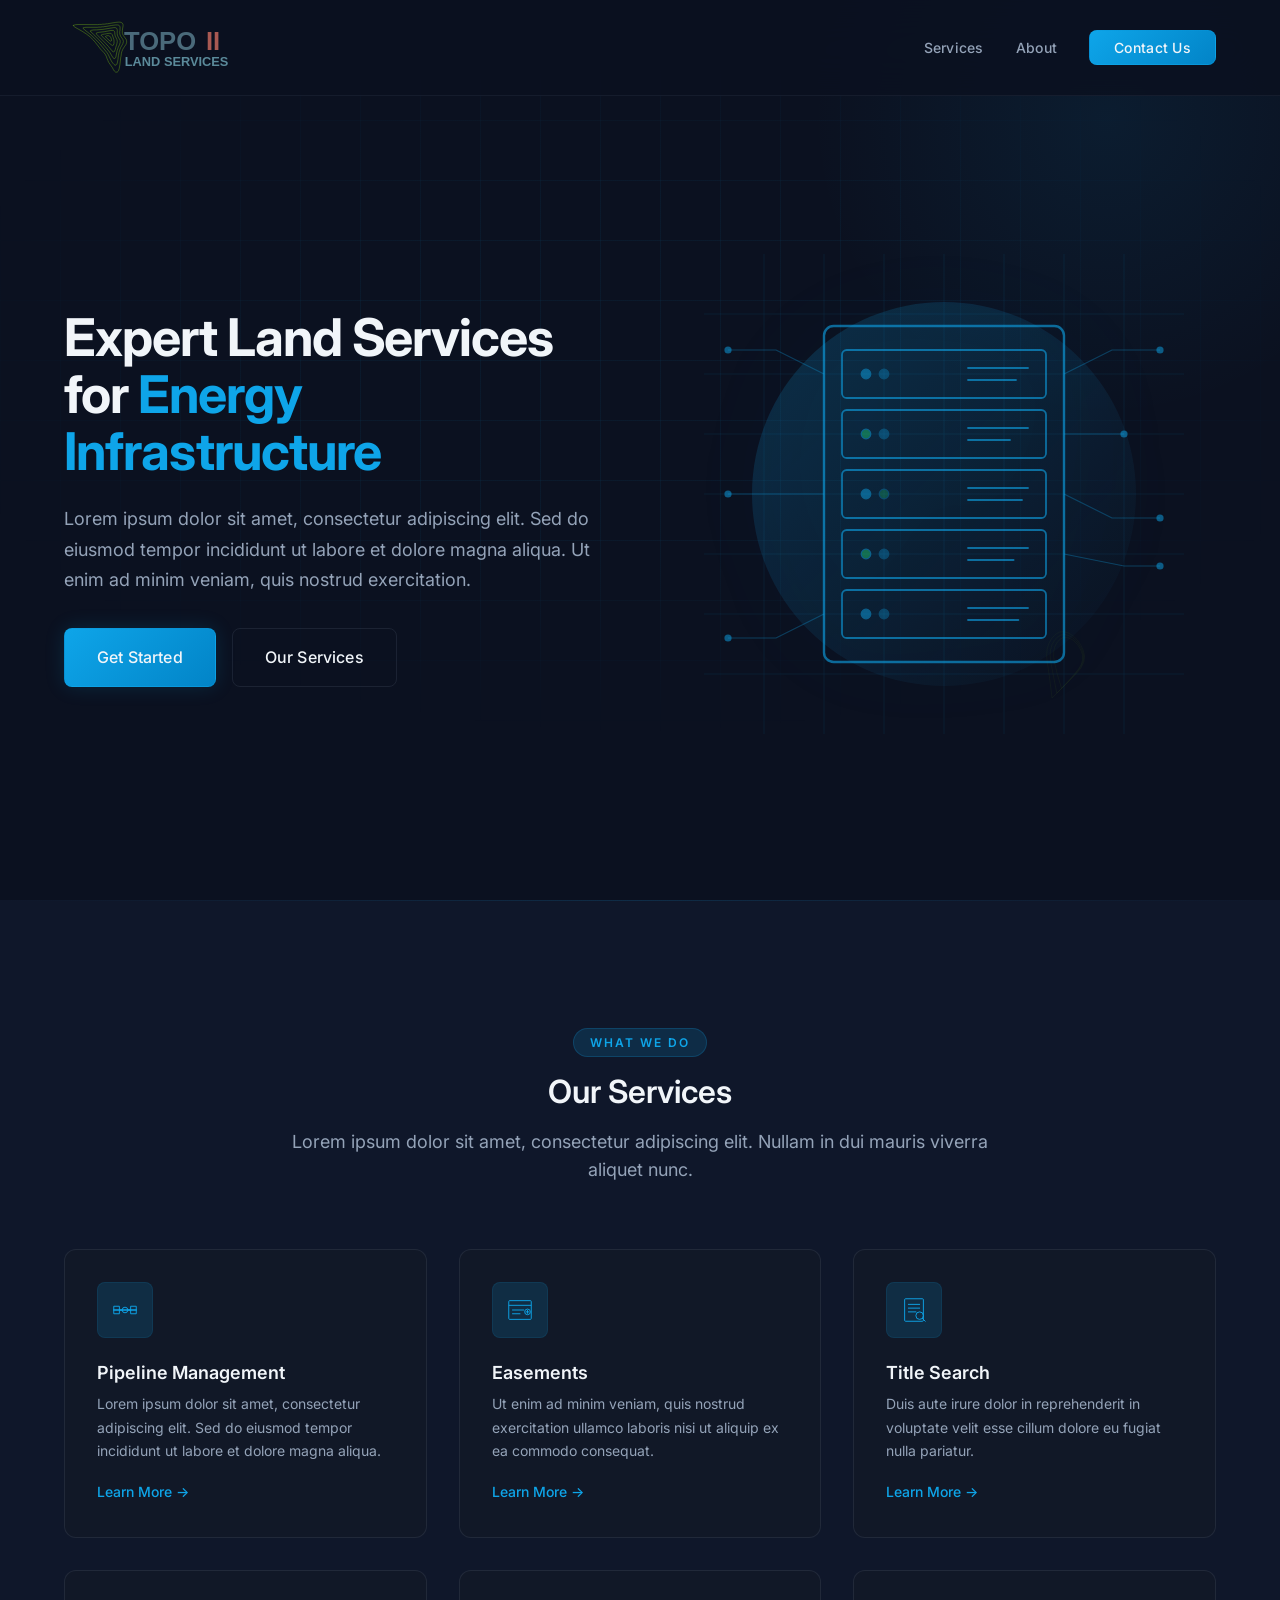
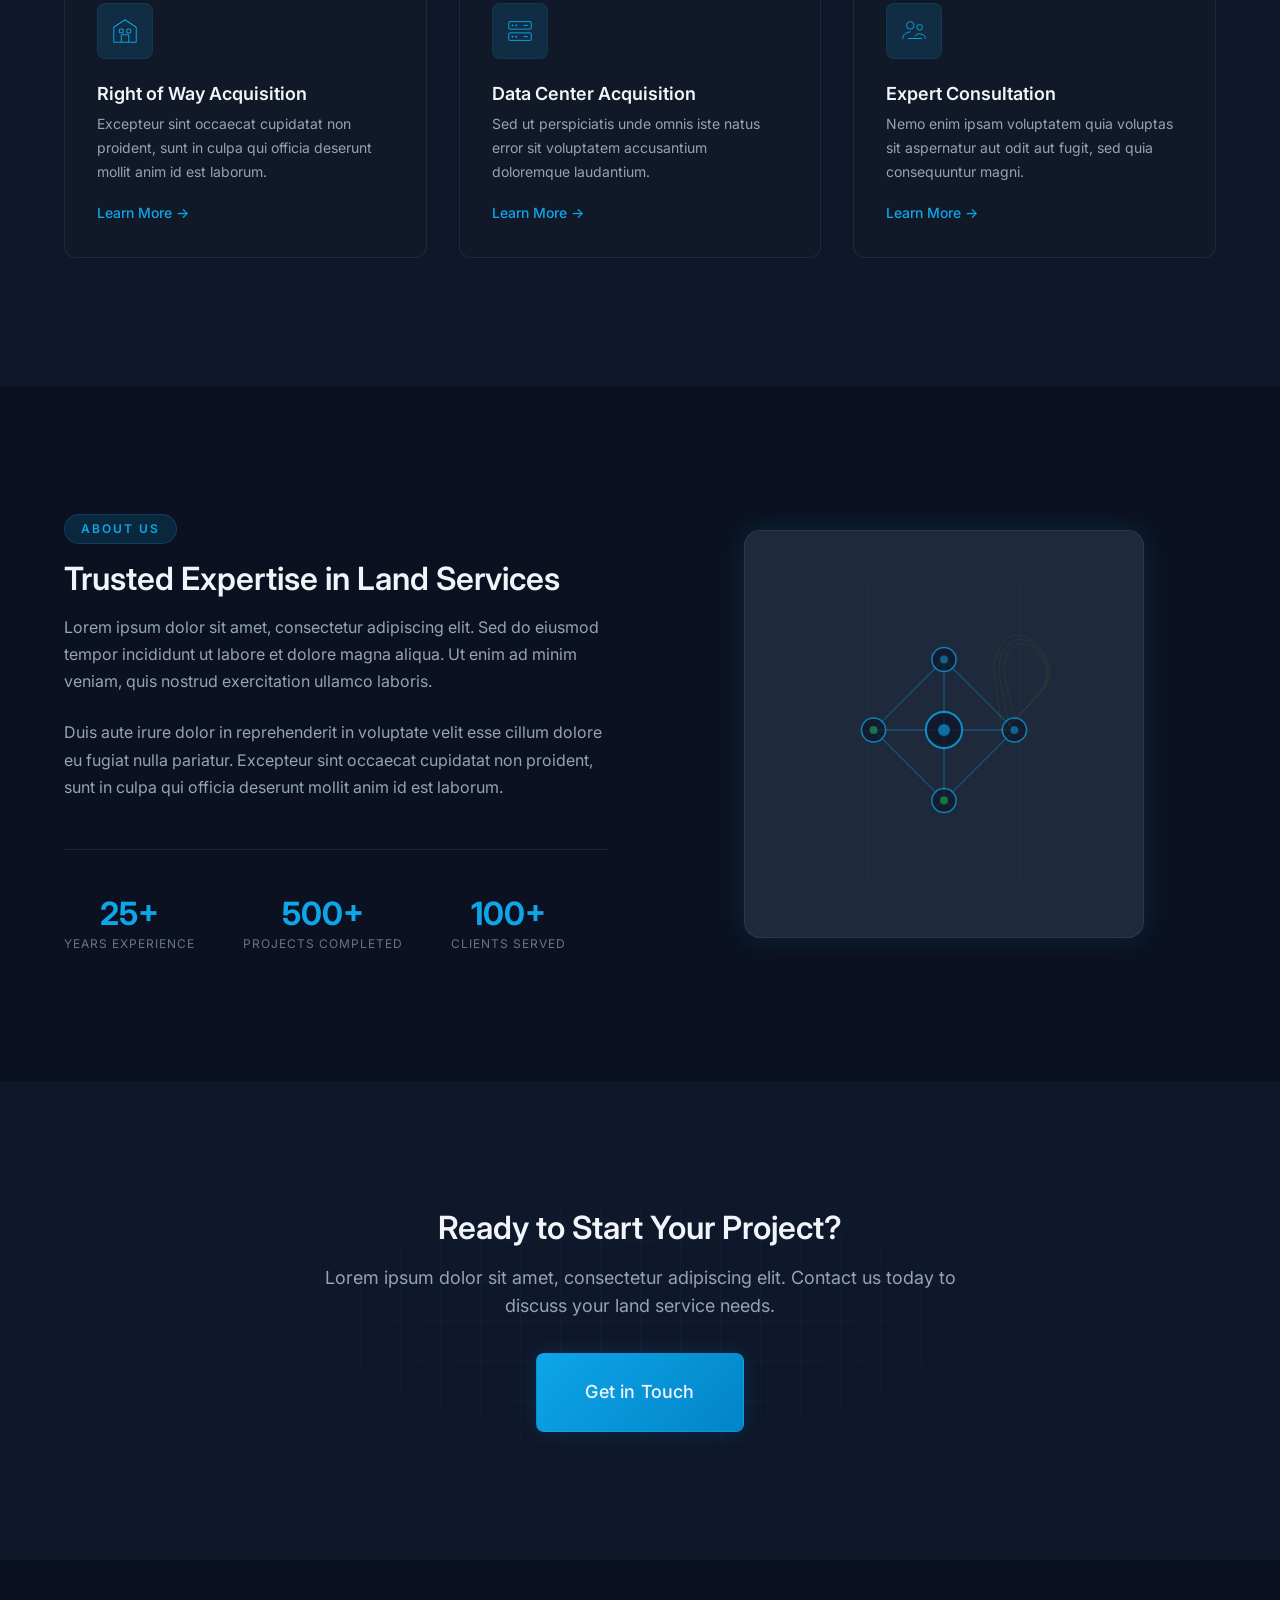
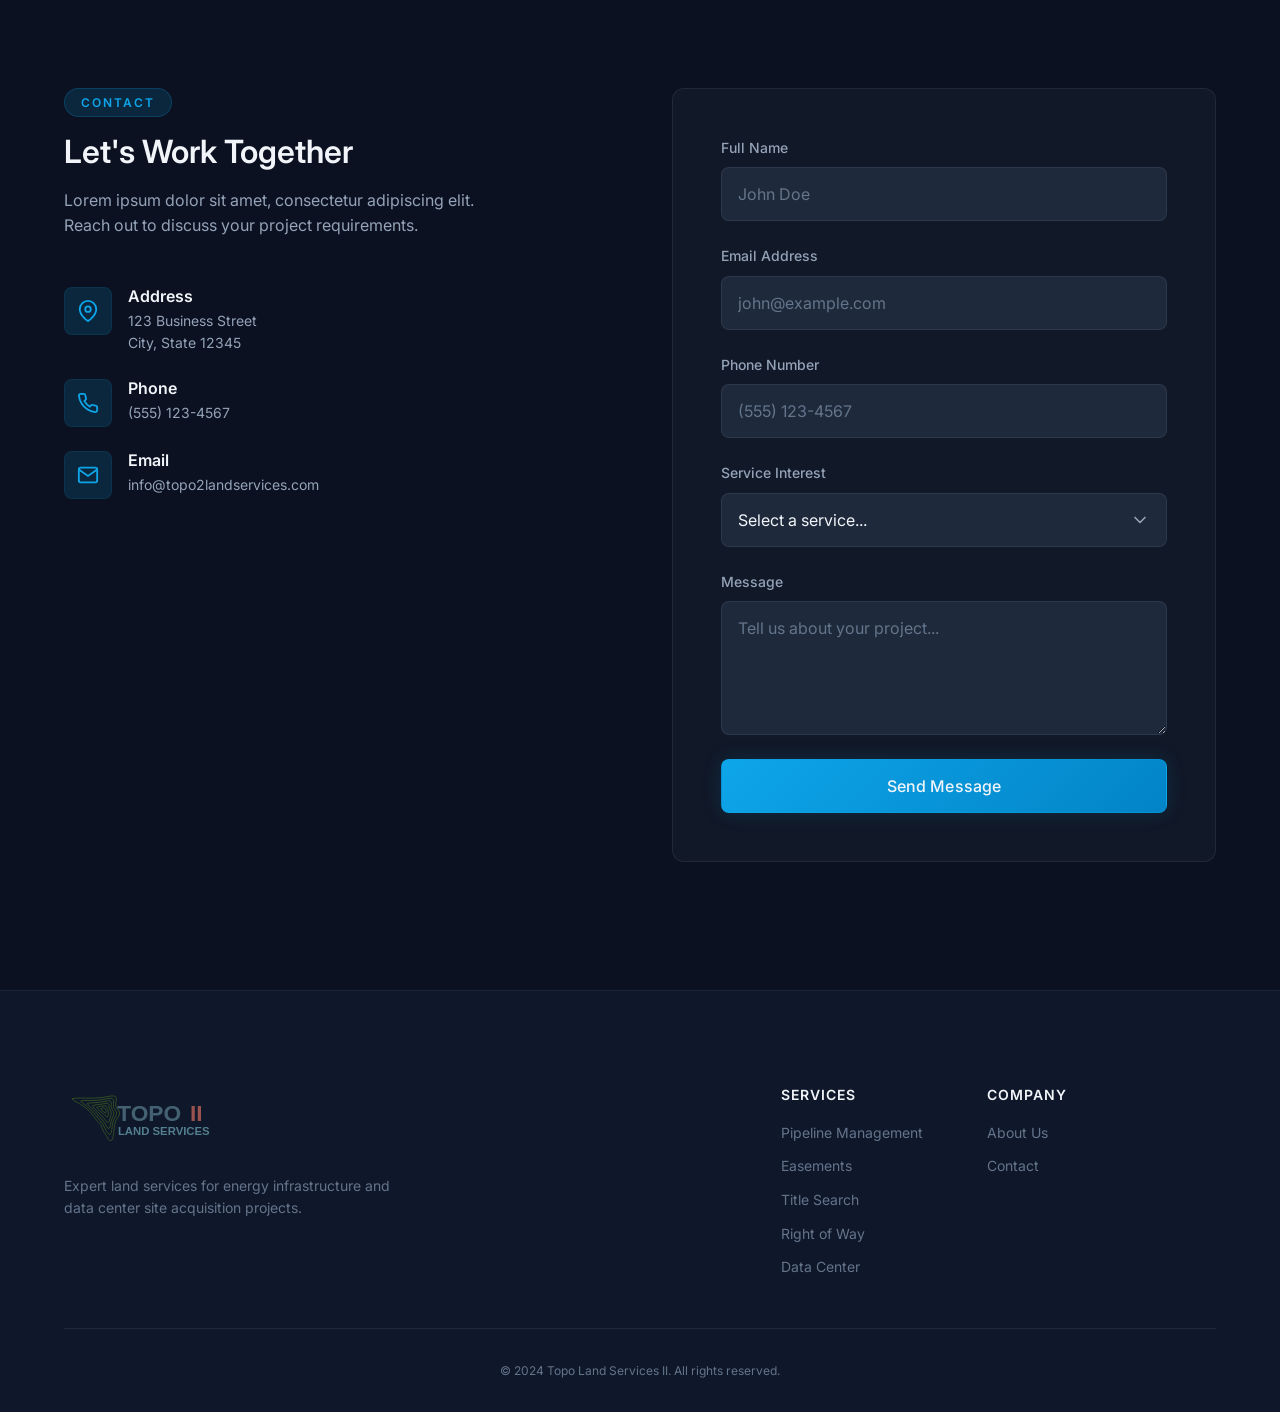
<file: index.html>
<!DOCTYPE html>
<html lang="en">
<head>
    <meta charset="UTF-8">
    <meta name="viewport" content="width=device-width, initial-scale=1.0">
    <meta name="description" content="Topo Land Services II - Expert land services for oil and gas pipeline management, easements, title search, right of way acquisition, and data center site acquisition.">
    <title>Topo Land Services II | Pipeline & Data Center Site Acquisition</title>
    <link rel="stylesheet" href="css/styles.css">
    <link rel="preconnect" href="https://fonts.googleapis.com">
    <link rel="preconnect" href="https://fonts.gstatic.com" crossorigin>
    <link href="https://fonts.googleapis.com/css2?family=Inter:wght@300;400;500;600;700&display=swap" rel="stylesheet">
</head>
<body>
    <!-- Header -->
    <header class="header" id="header">
        <nav class="nav container">
            <a href="#" class="nav__logo">
                <img src="logo.svg" alt="Topo Land Services II" class="logo-icon">
            </a>
            <div class="nav__menu" id="nav-menu">
                <ul class="nav__list">
                    <li class="nav__item"><a href="#services" class="nav__link">Services</a></li>
                    <li class="nav__item"><a href="#about" class="nav__link">About</a></li>
                    <li class="nav__item"><a href="#contact" class="nav__link nav__link--cta">Contact Us</a></li>
                </ul>
                <button class="nav__close" id="nav-close" aria-label="Close menu">
                    <svg width="24" height="24" viewBox="0 0 24 24" fill="none" stroke="currentColor" stroke-width="2">
                        <line x1="18" y1="6" x2="6" y2="18"></line>
                        <line x1="6" y1="6" x2="18" y2="18"></line>
                    </svg>
                </button>
            </div>
            <button class="nav__toggle" id="nav-toggle" aria-label="Open menu">
                <svg width="24" height="24" viewBox="0 0 24 24" fill="none" stroke="currentColor" stroke-width="2">
                    <line x1="3" y1="6" x2="21" y2="6"></line>
                    <line x1="3" y1="12" x2="21" y2="12"></line>
                    <line x1="3" y1="18" x2="21" y2="18"></line>
                </svg>
            </button>
        </nav>
    </header>

    <main>
        <!-- Hero Section -->
        <section class="hero" id="hero">
            <div class="container hero__container">
                <div class="hero__content">
                    <h1 class="hero__title">Expert Land Services for <span class="highlight">Energy Infrastructure</span></h1>
                    <p class="hero__description">Lorem ipsum dolor sit amet, consectetur adipiscing elit. Sed do eiusmod tempor incididunt ut labore et dolore magna aliqua. Ut enim ad minim veniam, quis nostrud exercitation.</p>
                    <div class="hero__buttons">
                        <a href="#contact" class="btn btn--primary">Get Started</a>
                        <a href="#services" class="btn btn--outline">Our Services</a>
                    </div>
                </div>
                <div class="hero__visual">
                    <div class="hero__graphic">
                        <!-- Data center / server rack inspired SVG -->
                        <svg viewBox="0 0 400 400" xmlns="http://www.w3.org/2000/svg" class="hero__svg">
                            <defs>
                                <linearGradient id="glowGrad" x1="0%" y1="0%" x2="100%" y2="100%">
                                    <stop offset="0%" style="stop-color:#0ea5e9;stop-opacity:0.2"/>
                                    <stop offset="100%" style="stop-color:#0ea5e9;stop-opacity:0"/>
                                </linearGradient>
                            </defs>

                            <!-- Circuit board grid lines -->
                            <g stroke="#0ea5e9" stroke-width="0.5" opacity="0.15">
                                <line x1="0" y1="50" x2="400" y2="50"/>
                                <line x1="0" y1="100" x2="400" y2="100"/>
                                <line x1="0" y1="150" x2="400" y2="150"/>
                                <line x1="0" y1="200" x2="400" y2="200"/>
                                <line x1="0" y1="250" x2="400" y2="250"/>
                                <line x1="0" y1="300" x2="400" y2="300"/>
                                <line x1="0" y1="350" x2="400" y2="350"/>
                                <line x1="50" y1="0" x2="50" y2="400"/>
                                <line x1="100" y1="0" x2="100" y2="400"/>
                                <line x1="150" y1="0" x2="150" y2="400"/>
                                <line x1="200" y1="0" x2="200" y2="400"/>
                                <line x1="250" y1="0" x2="250" y2="400"/>
                                <line x1="300" y1="0" x2="300" y2="400"/>
                                <line x1="350" y1="0" x2="350" y2="400"/>
                            </g>

                            <!-- Server rack outline -->
                            <g fill="none" stroke="#0ea5e9" opacity="0.6">
                                <!-- Rack frame -->
                                <rect x="100" y="60" width="200" height="280" rx="8" stroke-width="2"/>

                                <!-- Server unit 1 -->
                                <rect x="115" y="80" width="170" height="40" rx="4" stroke-width="1.5"/>
                                <circle cx="135" cy="100" r="4" fill="#0ea5e9" opacity="0.8"/>
                                <circle cx="150" cy="100" r="4" fill="#0ea5e9" opacity="0.5"/>
                                <line x1="220" y1="95" x2="270" y2="95" stroke-width="1.5" stroke-linecap="round"/>
                                <line x1="220" y1="105" x2="260" y2="105" stroke-width="1.5" stroke-linecap="round"/>

                                <!-- Server unit 2 -->
                                <rect x="115" y="130" width="170" height="40" rx="4" stroke-width="1.5"/>
                                <circle cx="135" cy="150" r="4" fill="#22c55e" opacity="0.8"/>
                                <circle cx="150" cy="150" r="4" fill="#0ea5e9" opacity="0.5"/>
                                <line x1="220" y1="145" x2="270" y2="145" stroke-width="1.5" stroke-linecap="round"/>
                                <line x1="220" y1="155" x2="255" y2="155" stroke-width="1.5" stroke-linecap="round"/>

                                <!-- Server unit 3 -->
                                <rect x="115" y="180" width="170" height="40" rx="4" stroke-width="1.5"/>
                                <circle cx="135" cy="200" r="4" fill="#0ea5e9" opacity="0.8"/>
                                <circle cx="150" cy="200" r="4" fill="#22c55e" opacity="0.5"/>
                                <line x1="220" y1="195" x2="270" y2="195" stroke-width="1.5" stroke-linecap="round"/>
                                <line x1="220" y1="205" x2="265" y2="205" stroke-width="1.5" stroke-linecap="round"/>

                                <!-- Server unit 4 -->
                                <rect x="115" y="230" width="170" height="40" rx="4" stroke-width="1.5"/>
                                <circle cx="135" cy="250" r="4" fill="#22c55e" opacity="0.8"/>
                                <circle cx="150" cy="250" r="4" fill="#0ea5e9" opacity="0.5"/>
                                <line x1="220" y1="245" x2="270" y2="245" stroke-width="1.5" stroke-linecap="round"/>
                                <line x1="220" y1="255" x2="258" y2="255" stroke-width="1.5" stroke-linecap="round"/>

                                <!-- Server unit 5 -->
                                <rect x="115" y="280" width="170" height="40" rx="4" stroke-width="1.5"/>
                                <circle cx="135" cy="300" r="4" fill="#0ea5e9" opacity="0.8"/>
                                <circle cx="150" cy="300" r="4" fill="#0ea5e9" opacity="0.5"/>
                                <line x1="220" y1="295" x2="270" y2="295" stroke-width="1.5" stroke-linecap="round"/>
                                <line x1="220" y1="305" x2="262" y2="305" stroke-width="1.5" stroke-linecap="round"/>
                            </g>

                            <!-- Connection lines going out -->
                            <g stroke="#0ea5e9" stroke-width="1" opacity="0.3">
                                <path d="M300 100 L340 80 L380 80" fill="none"/>
                                <path d="M300 150 L350 150" fill="none"/>
                                <path d="M300 200 L340 220 L380 220" fill="none"/>
                                <path d="M300 250 L350 260 L380 260" fill="none"/>
                                <path d="M100 100 L60 80 L20 80" fill="none"/>
                                <path d="M100 200 L60 200 L20 200" fill="none"/>
                                <path d="M100 300 L60 320 L20 320" fill="none"/>
                            </g>

                            <!-- Connection dots -->
                            <g fill="#0ea5e9" opacity="0.5">
                                <circle cx="380" cy="80" r="3"/>
                                <circle cx="350" cy="150" r="3"/>
                                <circle cx="380" cy="220" r="3"/>
                                <circle cx="380" cy="260" r="3"/>
                                <circle cx="20" cy="80" r="3"/>
                                <circle cx="20" cy="200" r="3"/>
                                <circle cx="20" cy="320" r="3"/>
                            </g>

                            <!-- Topo contour lines integrated subtly -->
                            <g fill="none" stroke="#84cc16" stroke-width="1" opacity="0.2" transform="translate(280, 300) scale(0.2)">
                                <path d="M50,350 Q100,300 150,250 Q200,200 180,150 Q160,100 120,80 Q80,60 50,100 Q20,140 30,200 Q40,260 50,350 Z"/>
                                <path d="M70,330 Q115,285 155,240 Q195,195 175,150 Q155,105 120,90 Q85,75 60,110 Q35,145 45,200 Q55,255 70,330 Z"/>
                                <path d="M90,310 Q130,270 160,230 Q190,190 170,150 Q150,110 120,100 Q90,90 70,120 Q50,150 60,200 Q70,250 90,310 Z"/>
                            </g>

                            <!-- Ambient glow -->
                            <circle cx="200" cy="200" r="160" fill="url(#glowGrad)"/>
                        </svg>
                    </div>
                </div>
            </div>
        </section>

        <!-- Services Section -->
        <section class="services" id="services">
            <div class="container">
                <div class="section__header">
                    <span class="section__tag">What We Do</span>
                    <h2 class="section__title">Our Services</h2>
                    <p class="section__description">Lorem ipsum dolor sit amet, consectetur adipiscing elit. Nullam in dui mauris viverra aliquet nunc.</p>
                </div>
                <div class="services__grid">
                    <!-- Service 1: Pipeline Management -->
                    <div class="service-card">
                        <div class="service-card__icon">
                            <svg viewBox="0 0 64 64" fill="none" xmlns="http://www.w3.org/2000/svg">
                                <path d="M8 32H56" stroke="currentColor" stroke-width="3" stroke-linecap="round"/>
                                <path d="M8 24H20V40H8V24Z" stroke="currentColor" stroke-width="2"/>
                                <path d="M44 24H56V40H44V24Z" stroke="currentColor" stroke-width="2"/>
                                <circle cx="32" cy="32" r="6" stroke="currentColor" stroke-width="2"/>
                                <path d="M20 32H26" stroke="currentColor" stroke-width="2"/>
                                <path d="M38 32H44" stroke="currentColor" stroke-width="2"/>
                            </svg>
                        </div>
                        <h3 class="service-card__title">Pipeline Management</h3>
                        <p class="service-card__description">Lorem ipsum dolor sit amet, consectetur adipiscing elit. Sed do eiusmod tempor incididunt ut labore et dolore magna aliqua.</p>
                        <a href="#contact" class="service-card__link">Learn More <span>&rarr;</span></a>
                    </div>

                    <!-- Service 2: Easements -->
                    <div class="service-card">
                        <div class="service-card__icon">
                            <svg viewBox="0 0 64 64" fill="none" xmlns="http://www.w3.org/2000/svg">
                                <rect x="8" y="12" width="48" height="40" rx="2" stroke="currentColor" stroke-width="2"/>
                                <path d="M8 22H56" stroke="currentColor" stroke-width="2"/>
                                <path d="M16 32H40" stroke="currentColor" stroke-width="2" stroke-linecap="round"/>
                                <path d="M16 40H32" stroke="currentColor" stroke-width="2" stroke-linecap="round"/>
                                <circle cx="48" cy="36" r="6" stroke="currentColor" stroke-width="2"/>
                                <path d="M48 33V39" stroke="currentColor" stroke-width="2" stroke-linecap="round"/>
                                <path d="M45 36H51" stroke="currentColor" stroke-width="2" stroke-linecap="round"/>
                            </svg>
                        </div>
                        <h3 class="service-card__title">Easements</h3>
                        <p class="service-card__description">Ut enim ad minim veniam, quis nostrud exercitation ullamco laboris nisi ut aliquip ex ea commodo consequat.</p>
                        <a href="#contact" class="service-card__link">Learn More <span>&rarr;</span></a>
                    </div>

                    <!-- Service 3: Title Search -->
                    <div class="service-card">
                        <div class="service-card__icon">
                            <svg viewBox="0 0 64 64" fill="none" xmlns="http://www.w3.org/2000/svg">
                                <rect x="12" y="8" width="40" height="48" rx="2" stroke="currentColor" stroke-width="2"/>
                                <path d="M20 20H44" stroke="currentColor" stroke-width="2" stroke-linecap="round"/>
                                <path d="M20 28H44" stroke="currentColor" stroke-width="2" stroke-linecap="round"/>
                                <path d="M20 36H36" stroke="currentColor" stroke-width="2" stroke-linecap="round"/>
                                <circle cx="44" cy="44" r="8" stroke="currentColor" stroke-width="2"/>
                                <path d="M50 50L56 56" stroke="currentColor" stroke-width="2" stroke-linecap="round"/>
                            </svg>
                        </div>
                        <h3 class="service-card__title">Title Search</h3>
                        <p class="service-card__description">Duis aute irure dolor in reprehenderit in voluptate velit esse cillum dolore eu fugiat nulla pariatur.</p>
                        <a href="#contact" class="service-card__link">Learn More <span>&rarr;</span></a>
                    </div>

                    <!-- Service 4: Right of Way Acquisition -->
                    <div class="service-card">
                        <div class="service-card__icon">
                            <svg viewBox="0 0 64 64" fill="none" xmlns="http://www.w3.org/2000/svg">
                                <path d="M32 8L56 24V56H8V24L32 8Z" stroke="currentColor" stroke-width="2" stroke-linejoin="round"/>
                                <path d="M24 56V40H40V56" stroke="currentColor" stroke-width="2"/>
                                <path d="M8 24L32 8L56 24" stroke="currentColor" stroke-width="2" stroke-linejoin="round"/>
                                <path d="M20 28H28V36H20V28Z" stroke="currentColor" stroke-width="2"/>
                                <path d="M36 28H44V36H36V28Z" stroke="currentColor" stroke-width="2"/>
                            </svg>
                        </div>
                        <h3 class="service-card__title">Right of Way Acquisition</h3>
                        <p class="service-card__description">Excepteur sint occaecat cupidatat non proident, sunt in culpa qui officia deserunt mollit anim id est laborum.</p>
                        <a href="#contact" class="service-card__link">Learn More <span>&rarr;</span></a>
                    </div>

                    <!-- Service 5: Data Center Acquisition -->
                    <div class="service-card">
                        <div class="service-card__icon">
                            <svg viewBox="0 0 64 64" fill="none" xmlns="http://www.w3.org/2000/svg">
                                <rect x="8" y="12" width="48" height="16" rx="2" stroke="currentColor" stroke-width="2"/>
                                <rect x="8" y="36" width="48" height="16" rx="2" stroke="currentColor" stroke-width="2"/>
                                <circle cx="16" cy="20" r="2" fill="currentColor"/>
                                <circle cx="24" cy="20" r="2" fill="currentColor"/>
                                <circle cx="16" cy="44" r="2" fill="currentColor"/>
                                <circle cx="24" cy="44" r="2" fill="currentColor"/>
                                <path d="M40 20H48" stroke="currentColor" stroke-width="2" stroke-linecap="round"/>
                                <path d="M40 44H48" stroke="currentColor" stroke-width="2" stroke-linecap="round"/>
                            </svg>
                        </div>
                        <h3 class="service-card__title">Data Center Acquisition</h3>
                        <p class="service-card__description">Sed ut perspiciatis unde omnis iste natus error sit voluptatem accusantium doloremque laudantium.</p>
                        <a href="#contact" class="service-card__link">Learn More <span>&rarr;</span></a>
                    </div>

                    <!-- Service 6: Consultation -->
                    <div class="service-card">
                        <div class="service-card__icon">
                            <svg viewBox="0 0 64 64" fill="none" xmlns="http://www.w3.org/2000/svg">
                                <circle cx="24" cy="20" r="8" stroke="currentColor" stroke-width="2"/>
                                <path d="M8 48C8 40 15 34 24 34" stroke="currentColor" stroke-width="2" stroke-linecap="round"/>
                                <circle cx="44" cy="24" r="6" stroke="currentColor" stroke-width="2"/>
                                <path d="M56 48C56 42 51 38 44 38C40 38 36 40 34 43" stroke="currentColor" stroke-width="2" stroke-linecap="round"/>
                                <path d="M20 48H48" stroke="currentColor" stroke-width="2" stroke-linecap="round"/>
                            </svg>
                        </div>
                        <h3 class="service-card__title">Expert Consultation</h3>
                        <p class="service-card__description">Nemo enim ipsam voluptatem quia voluptas sit aspernatur aut odit aut fugit, sed quia consequuntur magni.</p>
                        <a href="#contact" class="service-card__link">Learn More <span>&rarr;</span></a>
                    </div>
                </div>
            </div>
        </section>

        <!-- About Section -->
        <section class="about" id="about">
            <div class="container about__container">
                <div class="about__content">
                    <span class="section__tag">About Us</span>
                    <h2 class="section__title">Trusted Expertise in Land Services</h2>
                    <p class="about__text">Lorem ipsum dolor sit amet, consectetur adipiscing elit. Sed do eiusmod tempor incididunt ut labore et dolore magna aliqua. Ut enim ad minim veniam, quis nostrud exercitation ullamco laboris.</p>
                    <p class="about__text">Duis aute irure dolor in reprehenderit in voluptate velit esse cillum dolore eu fugiat nulla pariatur. Excepteur sint occaecat cupidatat non proident, sunt in culpa qui officia deserunt mollit anim id est laborum.</p>
                    <div class="about__stats">
                        <div class="stat">
                            <span class="stat__number">25+</span>
                            <span class="stat__label">Years Experience</span>
                        </div>
                        <div class="stat">
                            <span class="stat__number">500+</span>
                            <span class="stat__label">Projects Completed</span>
                        </div>
                        <div class="stat">
                            <span class="stat__number">100+</span>
                            <span class="stat__label">Clients Served</span>
                        </div>
                    </div>
                </div>
                <div class="about__visual">
                    <div class="about__image-wrapper">
                        <div class="about__pattern">
                            <!-- Data center network topology SVG -->
                            <svg viewBox="0 0 300 300" xmlns="http://www.w3.org/2000/svg">
                                <!-- Network grid -->
                                <g stroke="#0ea5e9" stroke-width="0.5" opacity="0.1">
                                    <line x1="0" y1="75" x2="300" y2="75"/>
                                    <line x1="0" y1="150" x2="300" y2="150"/>
                                    <line x1="0" y1="225" x2="300" y2="225"/>
                                    <line x1="75" y1="0" x2="75" y2="300"/>
                                    <line x1="150" y1="0" x2="150" y2="300"/>
                                    <line x1="225" y1="0" x2="225" y2="300"/>
                                </g>

                                <!-- Network connections -->
                                <g stroke="#0ea5e9" stroke-width="1.5" fill="none" opacity="0.3">
                                    <line x1="150" y1="80" x2="80" y2="150"/>
                                    <line x1="150" y1="80" x2="220" y2="150"/>
                                    <line x1="80" y1="150" x2="150" y2="220"/>
                                    <line x1="220" y1="150" x2="150" y2="220"/>
                                    <line x1="150" y1="80" x2="150" y2="220"/>
                                    <line x1="80" y1="150" x2="220" y2="150"/>
                                </g>

                                <!-- Network nodes -->
                                <g>
                                    <!-- Central hub -->
                                    <circle cx="150" cy="150" r="18" fill="#0f172a" stroke="#0ea5e9" stroke-width="2" opacity="0.8"/>
                                    <circle cx="150" cy="150" r="6" fill="#0ea5e9" opacity="0.6"/>

                                    <!-- Top node -->
                                    <circle cx="150" cy="80" r="12" fill="#0f172a" stroke="#0ea5e9" stroke-width="1.5" opacity="0.7"/>
                                    <circle cx="150" cy="80" r="4" fill="#0ea5e9" opacity="0.5"/>

                                    <!-- Left node -->
                                    <circle cx="80" cy="150" r="12" fill="#0f172a" stroke="#0ea5e9" stroke-width="1.5" opacity="0.7"/>
                                    <circle cx="80" cy="150" r="4" fill="#22c55e" opacity="0.5"/>

                                    <!-- Right node -->
                                    <circle cx="220" cy="150" r="12" fill="#0f172a" stroke="#0ea5e9" stroke-width="1.5" opacity="0.7"/>
                                    <circle cx="220" cy="150" r="4" fill="#0ea5e9" opacity="0.5"/>

                                    <!-- Bottom node -->
                                    <circle cx="150" cy="220" r="12" fill="#0f172a" stroke="#0ea5e9" stroke-width="1.5" opacity="0.7"/>
                                    <circle cx="150" cy="220" r="4" fill="#22c55e" opacity="0.5"/>
                                </g>

                                <!-- Topo contour lines - brand identity -->
                                <g fill="none" stroke="#84cc16" stroke-width="1" opacity="0.25" transform="translate(190, 30) scale(0.35)">
                                    <path d="M50,350 Q100,300 150,250 Q200,200 180,150 Q160,100 120,80 Q80,60 50,100 Q20,140 30,200 Q40,260 50,350 Z"/>
                                    <path d="M70,330 Q115,285 155,240 Q195,195 175,150 Q155,105 120,90 Q85,75 60,110 Q35,145 45,200 Q55,255 70,330 Z"/>
                                    <path d="M90,310 Q130,270 160,230 Q190,190 170,150 Q150,110 120,100 Q90,90 70,120 Q50,150 60,200 Q70,250 90,310 Z"/>
                                </g>
                            </svg>
                        </div>
                    </div>
                </div>
            </div>
        </section>

        <!-- CTA Section -->
        <section class="cta">
            <div class="container cta__container">
                <h2 class="cta__title">Ready to Start Your Project?</h2>
                <p class="cta__description">Lorem ipsum dolor sit amet, consectetur adipiscing elit. Contact us today to discuss your land service needs.</p>
                <a href="#contact" class="btn btn--primary btn--large">Get in Touch</a>
            </div>
        </section>

        <!-- Contact Section -->
        <section class="contact" id="contact">
            <div class="container contact__container">
                <div class="contact__info">
                    <span class="section__tag">Contact</span>
                    <h2 class="section__title">Let's Work Together</h2>
                    <p class="contact__text">Lorem ipsum dolor sit amet, consectetur adipiscing elit. Reach out to discuss your project requirements.</p>

                    <div class="contact__details">
                        <div class="contact__item">
                            <div class="contact__icon">
                                <svg viewBox="0 0 24 24" fill="none" stroke="currentColor" stroke-width="2">
                                    <path d="M21 10c0 7-9 13-9 13s-9-6-9-13a9 9 0 0 1 18 0z"/>
                                    <circle cx="12" cy="10" r="3"/>
                                </svg>
                            </div>
                            <div class="contact__item-content">
                                <h4>Address</h4>
                                <p>123 Business Street<br>City, State 12345</p>
                            </div>
                        </div>
                        <div class="contact__item">
                            <div class="contact__icon">
                                <svg viewBox="0 0 24 24" fill="none" stroke="currentColor" stroke-width="2">
                                    <path d="M22 16.92v3a2 2 0 0 1-2.18 2 19.79 19.79 0 0 1-8.63-3.07 19.5 19.5 0 0 1-6-6 19.79 19.79 0 0 1-3.07-8.67A2 2 0 0 1 4.11 2h3a2 2 0 0 1 2 1.72 12.84 12.84 0 0 0 .7 2.81 2 2 0 0 1-.45 2.11L8.09 9.91a16 16 0 0 0 6 6l1.27-1.27a2 2 0 0 1 2.11-.45 12.84 12.84 0 0 0 2.81.7A2 2 0 0 1 22 16.92z"/>
                                </svg>
                            </div>
                            <div class="contact__item-content">
                                <h4>Phone</h4>
                                <p>(555) 123-4567</p>
                            </div>
                        </div>
                        <div class="contact__item">
                            <div class="contact__icon">
                                <svg viewBox="0 0 24 24" fill="none" stroke="currentColor" stroke-width="2">
                                    <path d="M4 4h16c1.1 0 2 .9 2 2v12c0 1.1-.9 2-2 2H4c-1.1 0-2-.9-2-2V6c0-1.1.9-2 2-2z"/>
                                    <polyline points="22,6 12,13 2,6"/>
                                </svg>
                            </div>
                            <div class="contact__item-content">
                                <h4>Email</h4>
                                <p>info@topo2landservices.com</p>
                            </div>
                        </div>
                    </div>
                </div>

                <div class="contact__form-wrapper">
                    <form name="contact" method="POST" action="/thank-you.html" data-netlify="true" netlify-honeypot="bot-field" class="contact__form">
                        <input type="hidden" name="form-name" value="contact">
                        <p class="hidden">
                            <label>Don't fill this out if you're human: <input name="bot-field"></label>
                        </p>
                        <div class="form__group">
                            <label for="name" class="form__label">Full Name</label>
                            <input type="text" id="name" name="name" class="form__input" placeholder="John Doe" required>
                        </div>
                        <div class="form__group">
                            <label for="email" class="form__label">Email Address</label>
                            <input type="email" id="email" name="email" class="form__input" placeholder="john@example.com" required>
                        </div>
                        <div class="form__group">
                            <label for="phone" class="form__label">Phone Number</label>
                            <input type="tel" id="phone" name="phone" class="form__input" placeholder="(555) 123-4567">
                        </div>
                        <div class="form__group">
                            <label for="service" class="form__label">Service Interest</label>
                            <select id="service" name="service" class="form__input form__select">
                                <option value="">Select a service...</option>
                                <option value="pipeline">Pipeline Management</option>
                                <option value="easements">Easements</option>
                                <option value="title-search">Title Search</option>
                                <option value="right-of-way">Right of Way Acquisition</option>
                                <option value="data-center">Data Center Acquisition</option>
                                <option value="consultation">General Consultation</option>
                            </select>
                        </div>
                        <div class="form__group">
                            <label for="message" class="form__label">Message</label>
                            <textarea id="message" name="message" class="form__input form__textarea" placeholder="Tell us about your project..." rows="5" required></textarea>
                        </div>
                        <button type="submit" class="btn btn--primary btn--full">Send Message</button>
                    </form>
                </div>
            </div>
        </section>
    </main>

    <!-- Footer -->
    <footer class="footer">
        <div class="container">
            <div class="footer__content">
                <div class="footer__brand">
                    <img src="logo.svg" alt="Topo Land Services II" class="footer__logo">
                    <p class="footer__tagline">Expert land services for energy infrastructure and data center site acquisition projects.</p>
                </div>
                <div class="footer__links">
                    <div class="footer__column">
                        <h4>Services</h4>
                        <ul>
                            <li><a href="#services">Pipeline Management</a></li>
                            <li><a href="#services">Easements</a></li>
                            <li><a href="#services">Title Search</a></li>
                            <li><a href="#services">Right of Way</a></li>
                            <li><a href="#services">Data Center</a></li>
                        </ul>
                    </div>
                    <div class="footer__column">
                        <h4>Company</h4>
                        <ul>
                            <li><a href="#about">About Us</a></li>
                            <li><a href="#contact">Contact</a></li>
                        </ul>
                    </div>
                </div>
            </div>
            <div class="footer__bottom">
                <p>&copy; 2024 Topo Land Services II. All rights reserved.</p>
            </div>
        </div>
    </footer>

    <script src="js/main.js"></script>
</body>
</html>
</file>
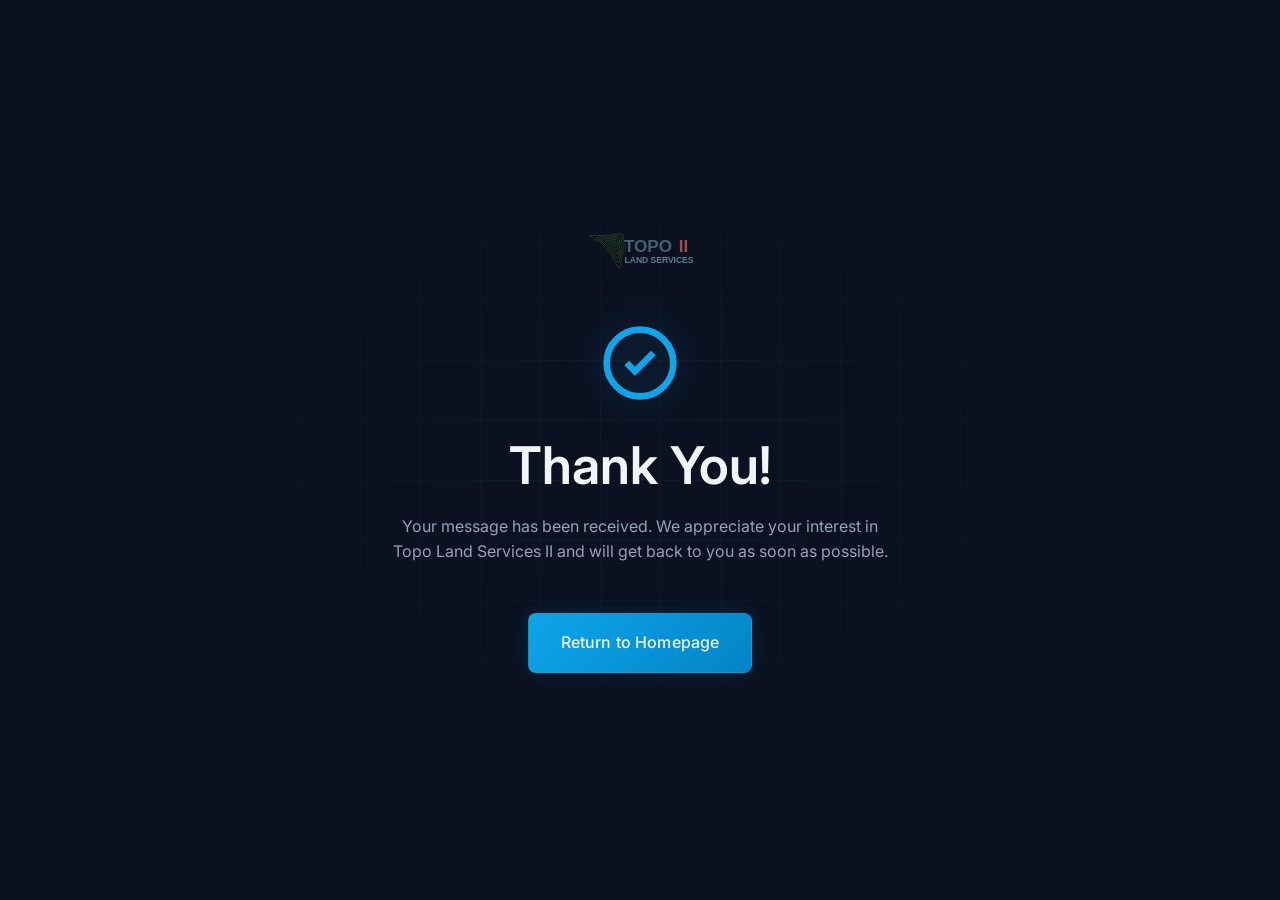
<file: thank-you.html>
<!DOCTYPE html>
<html lang="en">
<head>
    <meta charset="UTF-8">
    <meta name="viewport" content="width=device-width, initial-scale=1.0">
    <meta name="description" content="Thank you for contacting Topo Land Services II">
    <title>Thank You | Topo Land Services II</title>
    <link rel="stylesheet" href="css/styles.css">
    <link rel="preconnect" href="https://fonts.googleapis.com">
    <link rel="preconnect" href="https://fonts.gstatic.com" crossorigin>
    <link href="https://fonts.googleapis.com/css2?family=Inter:wght@300;400;500;600;700&display=swap" rel="stylesheet">
    <style>
        .thank-you {
            min-height: 100vh;
            display: flex;
            flex-direction: column;
            align-items: center;
            justify-content: center;
            padding: var(--spacing-2xl);
            text-align: center;
            background: var(--color-bg-dark);
            position: relative;
            overflow: hidden;
        }

        .thank-you::before {
            content: '';
            position: absolute;
            inset: 0;
            background-image:
                linear-gradient(var(--color-grid) 1px, transparent 1px),
                linear-gradient(90deg, var(--color-grid) 1px, transparent 1px);
            background-size: 60px 60px;
            mask-image: radial-gradient(ellipse 60% 60% at 50% 50%, black 20%, transparent 70%);
            -webkit-mask-image: radial-gradient(ellipse 60% 60% at 50% 50%, black 20%, transparent 70%);
        }

        .thank-you > * {
            position: relative;
            z-index: 1;
        }

        .thank-you__icon {
            width: 80px;
            height: 80px;
            margin-bottom: var(--spacing-xl);
            color: var(--color-primary);
            filter: drop-shadow(0 0 20px rgba(14, 165, 233, 0.3));
        }

        .thank-you__title {
            margin-bottom: var(--spacing-md);
            color: var(--color-text-primary);
        }

        .thank-you__text {
            max-width: 500px;
            color: var(--color-text-secondary);
            margin-bottom: var(--spacing-2xl);
        }

        .thank-you__logo {
            margin-bottom: var(--spacing-2xl);
        }

        .thank-you__logo img {
            height: 48px;
            width: auto;
            opacity: 0.9;
        }
    </style>
</head>
<body>
    <main class="thank-you">
        <div class="thank-you__logo">
            <img src="logo.svg" alt="Topo Land Services II">
        </div>

        <div class="thank-you__icon">
            <svg viewBox="0 0 24 24" fill="none" stroke="currentColor" stroke-width="2">
                <circle cx="12" cy="12" r="10"/>
                <path d="M8 12l2.5 2.5L16 9"/>
            </svg>
        </div>

        <h1 class="thank-you__title">Thank You!</h1>
        <p class="thank-you__text">
            Your message has been received. We appreciate your interest in Topo Land Services II and will get back to you as soon as possible.
        </p>

        <a href="/" class="btn btn--primary">Return to Homepage</a>
    </main>
</body>
</html>
</file>
<file: css/styles.css>
/* ========================================
   Topo Land Services II - Data Center Acquisition
   Modern Tech-Forward Design
   ======================================== */

/* CSS Variables */
:root {
    /* Brand Colors - Tech/Data Center Palette */
    --color-primary: #0ea5e9;       /* Electric cyan */
    --color-primary-light: #38bdf8;
    --color-primary-dark: #0284c7;
    --color-primary-glow: rgba(14, 165, 233, 0.15);
    --color-accent: #a85952;        /* Brand rust/terracotta from logo */
    --color-accent-light: #c47a6b;
    --color-accent-dark: #8a4d40;

    /* Dark theme base */
    --color-bg-dark: #0b1120;       /* Deep navy-black */
    --color-bg-card: #111827;       /* Card background */
    --color-bg-elevated: #1e293b;   /* Elevated surfaces */
    --color-bg-surface: #0f172a;    /* Section backgrounds */
    --color-bg-light: #f8fafc;      /* Light section bg */

    /* Text Colors */
    --color-text-primary: #f1f5f9;
    --color-text-secondary: #94a3b8;
    --color-text-muted: #64748b;
    --color-text-dark: #1e293b;
    --color-text-dark-secondary: #475569;

    /* Border & Line Colors */
    --color-border: rgba(148, 163, 184, 0.12);
    --color-border-light: rgba(148, 163, 184, 0.08);
    --color-grid: rgba(14, 165, 233, 0.06);

    /* Logo brand colors (preserved) */
    --color-logo-topo: #4a6a7a;
    --color-logo-ii: #a85952;
    --color-logo-land: #5b8a9a;
    --color-logo-topo-lines: #84cc16;

    /* Typography */
    --font-family: 'Inter', -apple-system, BlinkMacSystemFont, 'Segoe UI', Roboto, sans-serif;
    --font-size-xs: 0.75rem;
    --font-size-sm: 0.875rem;
    --font-size-base: 1rem;
    --font-size-lg: 1.125rem;
    --font-size-xl: 1.25rem;
    --font-size-2xl: 1.5rem;
    --font-size-3xl: 2rem;
    --font-size-4xl: 2.5rem;
    --font-size-5xl: 3.25rem;

    /* Spacing */
    --spacing-xs: 0.25rem;
    --spacing-sm: 0.5rem;
    --spacing-md: 1rem;
    --spacing-lg: 1.5rem;
    --spacing-xl: 2rem;
    --spacing-2xl: 3rem;
    --spacing-3xl: 4rem;
    --spacing-4xl: 6rem;
    --spacing-5xl: 8rem;

    /* Border Radius */
    --radius-sm: 4px;
    --radius-md: 8px;
    --radius-lg: 12px;
    --radius-xl: 16px;
    --radius-2xl: 24px;
    --radius-full: 9999px;

    /* Shadows */
    --shadow-sm: 0 1px 2px rgba(0, 0, 0, 0.3);
    --shadow-md: 0 4px 12px rgba(0, 0, 0, 0.25);
    --shadow-lg: 0 12px 24px rgba(0, 0, 0, 0.3);
    --shadow-xl: 0 24px 48px rgba(0, 0, 0, 0.35);
    --shadow-glow: 0 0 30px rgba(14, 165, 233, 0.15);
    --shadow-glow-strong: 0 0 60px rgba(14, 165, 233, 0.2);

    /* Transitions */
    --transition-fast: 150ms ease;
    --transition-base: 250ms ease;
    --transition-slow: 400ms cubic-bezier(0.4, 0, 0.2, 1);

    /* Container */
    --container-max-width: 1200px;
    --container-padding: 1.5rem;

    /* Header */
    --header-height: 96px;
}

/* ========================================
   Reset & Base
   ======================================== */

*, *::before, *::after {
    box-sizing: border-box;
    margin: 0;
    padding: 0;
}

html {
    scroll-behavior: smooth;
    -webkit-font-smoothing: antialiased;
    -moz-osx-font-smoothing: grayscale;
}

body {
    font-family: var(--font-family);
    font-size: var(--font-size-base);
    line-height: 1.6;
    color: var(--color-text-primary);
    background-color: var(--color-bg-dark);
}

img {
    max-width: 100%;
    height: auto;
    display: block;
}

a {
    color: inherit;
    text-decoration: none;
}

ul, ol {
    list-style: none;
}

button {
    font-family: inherit;
    cursor: pointer;
    border: none;
    background: none;
}

input, textarea, select {
    font-family: inherit;
    font-size: inherit;
}

.hidden {
    display: none !important;
}

/* ========================================
   Layout
   ======================================== */

.container {
    width: 100%;
    max-width: var(--container-max-width);
    margin: 0 auto;
    padding: 0 var(--container-padding);
}

/* ========================================
   Typography
   ======================================== */

h1, h2, h3, h4, h5, h6 {
    font-weight: 600;
    line-height: 1.2;
    color: var(--color-text-primary);
}

h1 { font-size: var(--font-size-5xl); }
h2 { font-size: var(--font-size-3xl); }
h3 { font-size: var(--font-size-xl); }
h4 { font-size: var(--font-size-lg); }

p {
    margin-bottom: var(--spacing-md);
}

.highlight {
    color: var(--color-primary);
}

/* ========================================
   Buttons
   ======================================== */

.btn {
    display: inline-flex;
    align-items: center;
    justify-content: center;
    padding: var(--spacing-md) var(--spacing-xl);
    font-size: var(--font-size-base);
    font-weight: 500;
    border-radius: var(--radius-md);
    transition: all var(--transition-base);
    cursor: pointer;
    text-align: center;
    letter-spacing: 0.01em;
}

.btn--primary {
    background: linear-gradient(135deg, var(--color-primary) 0%, var(--color-primary-dark) 100%);
    color: var(--color-text-primary);
    border: 1px solid rgba(14, 165, 233, 0.3);
    box-shadow: 0 0 20px rgba(14, 165, 233, 0.15);
}

.btn--primary:hover {
    background: linear-gradient(135deg, var(--color-primary-light) 0%, var(--color-primary) 100%);
    transform: translateY(-2px);
    box-shadow: 0 0 30px rgba(14, 165, 233, 0.3);
}

.btn--outline {
    background-color: transparent;
    color: var(--color-text-primary);
    border: 1px solid var(--color-border);
}

.btn--outline:hover {
    border-color: var(--color-primary);
    color: var(--color-primary);
    background-color: rgba(14, 165, 233, 0.05);
}

.btn--large {
    padding: var(--spacing-lg) var(--spacing-2xl);
    font-size: var(--font-size-lg);
}

.btn--full {
    width: 100%;
}

/* ========================================
   Section Styles
   ======================================== */

.section__header {
    text-align: center;
    max-width: 700px;
    margin: 0 auto var(--spacing-3xl);
}

.section__tag {
    display: inline-block;
    padding: var(--spacing-xs) var(--spacing-md);
    font-size: var(--font-size-xs);
    font-weight: 600;
    color: var(--color-primary);
    background-color: var(--color-primary-glow);
    border: 1px solid rgba(14, 165, 233, 0.2);
    border-radius: var(--radius-full);
    margin-bottom: var(--spacing-md);
    text-transform: uppercase;
    letter-spacing: 2px;
}

.section__title {
    margin-bottom: var(--spacing-md);
}

.section__description {
    color: var(--color-text-secondary);
    font-size: var(--font-size-lg);
}

/* ========================================
   Header & Navigation
   ======================================== */

.header {
    position: fixed;
    top: 0;
    left: 0;
    width: 100%;
    height: var(--header-height);
    background-color: rgba(11, 17, 32, 0.85);
    backdrop-filter: blur(20px);
    -webkit-backdrop-filter: blur(20px);
    z-index: 1000;
    transition: all var(--transition-base);
    border-bottom: 1px solid var(--color-border-light);
}

.header--scrolled {
    background-color: rgba(11, 17, 32, 0.95);
    box-shadow: 0 4px 30px rgba(0, 0, 0, 0.3);
    border-bottom-color: var(--color-border);
}

.nav {
    display: flex;
    align-items: center;
    justify-content: space-between;
    height: var(--header-height);
}

.nav__logo {
    display: flex;
    align-items: center;
    height: 100%;
}

.logo-icon {
    height: 72px;
    width: auto;
    max-width: none;
    object-fit: contain;
}

.nav__menu {
    display: flex;
    align-items: center;
}

.nav__list {
    display: flex;
    align-items: center;
    gap: var(--spacing-xl);
}

.nav__link {
    font-size: var(--font-size-sm);
    font-weight: 500;
    color: var(--color-text-secondary);
    transition: color var(--transition-fast);
    position: relative;
    letter-spacing: 0.02em;
}

.nav__link::after {
    content: '';
    position: absolute;
    bottom: -4px;
    left: 0;
    width: 0;
    height: 2px;
    background: linear-gradient(90deg, var(--color-primary), transparent);
    transition: width var(--transition-base);
}

.nav__link:hover {
    color: var(--color-text-primary);
}

.nav__link:hover::after {
    width: 100%;
}

.nav__link--cta {
    padding: var(--spacing-sm) var(--spacing-lg);
    background: linear-gradient(135deg, var(--color-primary) 0%, var(--color-primary-dark) 100%);
    color: var(--color-text-primary);
    border-radius: var(--radius-md);
    border: 1px solid rgba(14, 165, 233, 0.3);
}

.nav__link--cta::after {
    display: none;
}

.nav__link--cta:hover {
    background: linear-gradient(135deg, var(--color-primary-light) 0%, var(--color-primary) 100%);
    color: var(--color-text-primary);
    box-shadow: 0 0 20px rgba(14, 165, 233, 0.2);
}

.nav__toggle,
.nav__close {
    display: none;
    padding: var(--spacing-sm);
    color: var(--color-text-primary);
}

/* ========================================
   Hero Section
   ======================================== */

.hero {
    padding: calc(var(--header-height) + var(--spacing-5xl)) 0 var(--spacing-5xl);
    background: var(--color-bg-dark);
    min-height: 100vh;
    display: flex;
    align-items: center;
    position: relative;
    overflow: hidden;
}

/* Grid background pattern */
.hero::before {
    content: '';
    position: absolute;
    inset: 0;
    background-image:
        linear-gradient(var(--color-grid) 1px, transparent 1px),
        linear-gradient(90deg, var(--color-grid) 1px, transparent 1px);
    background-size: 60px 60px;
    mask-image: radial-gradient(ellipse 80% 60% at 50% 40%, black 30%, transparent 70%);
    -webkit-mask-image: radial-gradient(ellipse 80% 60% at 50% 40%, black 30%, transparent 70%);
}

/* Ambient glow */
.hero::after {
    content: '';
    position: absolute;
    top: -20%;
    right: -10%;
    width: 600px;
    height: 600px;
    background: radial-gradient(circle, rgba(14, 165, 233, 0.08) 0%, transparent 70%);
    pointer-events: none;
}

.hero__container {
    display: grid;
    grid-template-columns: 1fr 1fr;
    gap: var(--spacing-3xl);
    align-items: center;
    position: relative;
    z-index: 1;
}

.hero__content {
    max-width: 600px;
}

.hero__title {
    font-size: var(--font-size-5xl);
    font-weight: 700;
    margin-bottom: var(--spacing-lg);
    line-height: 1.1;
    letter-spacing: -0.02em;
}

.hero__description {
    font-size: var(--font-size-lg);
    color: var(--color-text-secondary);
    margin-bottom: var(--spacing-xl);
    line-height: 1.7;
}

.hero__buttons {
    display: flex;
    gap: var(--spacing-md);
    flex-wrap: wrap;
}

.hero__visual {
    display: flex;
    justify-content: center;
    align-items: center;
}

.hero__graphic {
    width: 100%;
    max-width: 480px;
    position: relative;
}

.hero__svg {
    width: 100%;
    height: auto;
    filter: drop-shadow(0 0 40px rgba(14, 165, 233, 0.1));
    animation: float 8s ease-in-out infinite;
}

@keyframes float {
    0%, 100% { transform: translateY(0); }
    50% { transform: translateY(-15px); }
}

/* ========================================
   Services Section
   ======================================== */

.services {
    padding: var(--spacing-5xl) 0;
    background-color: var(--color-bg-surface);
    position: relative;
}

.services::before {
    content: '';
    position: absolute;
    top: 0;
    left: 0;
    right: 0;
    height: 1px;
    background: linear-gradient(90deg, transparent, var(--color-primary-glow), transparent);
}

.services .section__title {
    color: var(--color-text-primary);
}

.services__grid {
    display: grid;
    grid-template-columns: repeat(3, 1fr);
    gap: var(--spacing-xl);
}

.service-card {
    padding: var(--spacing-xl);
    background-color: var(--color-bg-card);
    border: 1px solid var(--color-border);
    border-radius: var(--radius-lg);
    transition: all var(--transition-slow);
    position: relative;
    overflow: hidden;
}

.service-card::before {
    content: '';
    position: absolute;
    top: 0;
    left: 0;
    right: 0;
    height: 2px;
    background: linear-gradient(90deg, transparent, var(--color-primary), transparent);
    opacity: 0;
    transition: opacity var(--transition-base);
}

.service-card:hover {
    transform: translateY(-4px);
    border-color: rgba(14, 165, 233, 0.2);
    box-shadow: var(--shadow-glow);
}

.service-card:hover::before {
    opacity: 1;
}

.service-card__icon {
    width: 56px;
    height: 56px;
    margin-bottom: var(--spacing-lg);
    color: var(--color-primary);
    padding: 12px;
    background-color: var(--color-primary-glow);
    border-radius: var(--radius-md);
    border: 1px solid rgba(14, 165, 233, 0.1);
}

.service-card__icon svg {
    width: 100%;
    height: 100%;
}

.service-card__title {
    font-size: var(--font-size-lg);
    font-weight: 600;
    margin-bottom: var(--spacing-sm);
    color: var(--color-text-primary);
}

.service-card__description {
    color: var(--color-text-secondary);
    margin-bottom: var(--spacing-md);
    font-size: var(--font-size-sm);
    line-height: 1.7;
}

.service-card__link {
    display: inline-flex;
    align-items: center;
    gap: var(--spacing-xs);
    font-size: var(--font-size-sm);
    font-weight: 500;
    color: var(--color-primary);
    transition: gap var(--transition-fast), color var(--transition-fast);
}

.service-card__link:hover {
    gap: var(--spacing-sm);
    color: var(--color-primary-light);
}

/* ========================================
   About Section
   ======================================== */

.about {
    padding: var(--spacing-5xl) 0;
    background-color: var(--color-bg-dark);
    position: relative;
}

.about__container {
    display: grid;
    grid-template-columns: 1fr 1fr;
    gap: var(--spacing-3xl);
    align-items: center;
}

.about__content {
    max-width: 550px;
}

.about__text {
    color: var(--color-text-secondary);
    margin-bottom: var(--spacing-lg);
    line-height: 1.7;
}

.about__stats {
    display: flex;
    gap: var(--spacing-2xl);
    margin-top: var(--spacing-2xl);
    padding-top: var(--spacing-2xl);
    border-top: 1px solid var(--color-border);
}

.stat {
    text-align: center;
}

.stat__number {
    display: block;
    font-size: var(--font-size-3xl);
    font-weight: 700;
    color: var(--color-primary);
    line-height: 1;
}

.stat__label {
    display: block;
    font-size: var(--font-size-xs);
    color: var(--color-text-muted);
    margin-top: var(--spacing-xs);
    text-transform: uppercase;
    letter-spacing: 1px;
}

.about__visual {
    display: flex;
    justify-content: center;
    align-items: center;
}

.about__image-wrapper {
    position: relative;
    width: 100%;
    max-width: 400px;
}

.about__pattern {
    width: 100%;
    padding: var(--spacing-2xl);
    background-color: var(--color-bg-elevated);
    border-radius: var(--radius-xl);
    border: 1px solid var(--color-border);
    box-shadow: var(--shadow-glow);
}

.about__pattern svg {
    width: 100%;
    height: auto;
}

/* ========================================
   CTA Section
   ======================================== */

.cta {
    padding: var(--spacing-5xl) 0;
    background: var(--color-bg-surface);
    position: relative;
    overflow: hidden;
}

.cta::before {
    content: '';
    position: absolute;
    inset: 0;
    background-image:
        linear-gradient(var(--color-grid) 1px, transparent 1px),
        linear-gradient(90deg, var(--color-grid) 1px, transparent 1px);
    background-size: 40px 40px;
    mask-image: radial-gradient(ellipse 60% 60% at 50% 50%, black 20%, transparent 70%);
    -webkit-mask-image: radial-gradient(ellipse 60% 60% at 50% 50%, black 20%, transparent 70%);
}

.cta__container {
    text-align: center;
    max-width: 700px;
    position: relative;
    z-index: 1;
}

.cta__title {
    color: var(--color-text-primary);
    margin-bottom: var(--spacing-md);
}

.cta__description {
    color: var(--color-text-secondary);
    margin-bottom: var(--spacing-xl);
    font-size: var(--font-size-lg);
}

/* ========================================
   Contact Section
   ======================================== */

.contact {
    padding: var(--spacing-5xl) 0;
    background-color: var(--color-bg-dark);
}

.contact__container {
    display: grid;
    grid-template-columns: 1fr 1fr;
    gap: var(--spacing-3xl);
}

.contact__info {
    max-width: 450px;
}

.contact__text {
    color: var(--color-text-secondary);
    margin-bottom: var(--spacing-2xl);
}

.contact__details {
    display: flex;
    flex-direction: column;
    gap: var(--spacing-lg);
}

.contact__item {
    display: flex;
    gap: var(--spacing-md);
}

.contact__icon {
    width: 48px;
    height: 48px;
    display: flex;
    align-items: center;
    justify-content: center;
    background-color: var(--color-primary-glow);
    border: 1px solid rgba(14, 165, 233, 0.1);
    border-radius: var(--radius-md);
    color: var(--color-primary);
    flex-shrink: 0;
}

.contact__icon svg {
    width: 22px;
    height: 22px;
}

.contact__item-content h4 {
    font-size: var(--font-size-base);
    margin-bottom: var(--spacing-xs);
    color: var(--color-text-primary);
}

.contact__item-content p {
    color: var(--color-text-secondary);
    font-size: var(--font-size-sm);
    margin: 0;
}

.contact__form-wrapper {
    background-color: var(--color-bg-card);
    padding: var(--spacing-2xl);
    border-radius: var(--radius-lg);
    border: 1px solid var(--color-border);
}

.contact__form {
    display: flex;
    flex-direction: column;
    gap: var(--spacing-lg);
}

.form__group {
    display: flex;
    flex-direction: column;
    gap: var(--spacing-sm);
}

.form__label {
    font-size: var(--font-size-sm);
    font-weight: 500;
    color: var(--color-text-secondary);
}

.form__input {
    padding: var(--spacing-md);
    border: 1px solid var(--color-border);
    border-radius: var(--radius-md);
    background-color: var(--color-bg-elevated);
    color: var(--color-text-primary);
    transition: border-color var(--transition-fast), box-shadow var(--transition-fast);
}

.form__input:focus {
    outline: none;
    border-color: var(--color-primary);
    box-shadow: 0 0 0 3px rgba(14, 165, 233, 0.1);
}

.form__input::placeholder {
    color: var(--color-text-muted);
}

.form__input--error {
    border-color: #ef4444;
    box-shadow: 0 0 0 3px rgba(239, 68, 68, 0.1);
}

.form__select {
    cursor: pointer;
    appearance: none;
    background-image: url("data:image/svg+xml,%3Csvg xmlns='http://www.w3.org/2000/svg' width='24' height='24' viewBox='0 0 24 24' fill='none' stroke='%2394a3b8' stroke-width='2' stroke-linecap='round' stroke-linejoin='round'%3E%3Cpolyline points='6 9 12 15 18 9'%3E%3C/polyline%3E%3C/svg%3E");
    background-repeat: no-repeat;
    background-position: right var(--spacing-md) center;
    background-size: 20px;
    padding-right: var(--spacing-3xl);
}

.form__select option {
    background-color: var(--color-bg-card);
    color: var(--color-text-primary);
}

.form__textarea {
    resize: vertical;
    min-height: 120px;
}

/* ========================================
   Footer
   ======================================== */

.footer {
    padding: var(--spacing-4xl) 0 var(--spacing-xl);
    background-color: var(--color-bg-surface);
    color: var(--color-text-secondary);
    border-top: 1px solid var(--color-border-light);
}

.footer__content {
    display: grid;
    grid-template-columns: 1.5fr 1fr;
    gap: var(--spacing-3xl);
    padding-bottom: var(--spacing-2xl);
    border-bottom: 1px solid var(--color-border);
}

.footer__logo {
    height: 64px;
    width: auto;
    margin-bottom: var(--spacing-lg);
    opacity: 0.9;
}

.footer__tagline {
    max-width: 340px;
    font-size: var(--font-size-sm);
    margin: 0;
    color: var(--color-text-muted);
}

.footer__links {
    display: flex;
    gap: var(--spacing-3xl);
}

.footer__column h4 {
    color: var(--color-text-primary);
    font-size: var(--font-size-sm);
    font-weight: 600;
    margin-bottom: var(--spacing-md);
    text-transform: uppercase;
    letter-spacing: 1px;
}

.footer__column ul {
    display: flex;
    flex-direction: column;
    gap: var(--spacing-sm);
}

.footer__column a {
    font-size: var(--font-size-sm);
    color: var(--color-text-muted);
    transition: color var(--transition-fast);
}

.footer__column a:hover {
    color: var(--color-primary);
}

.footer__bottom {
    padding-top: var(--spacing-xl);
    text-align: center;
}

.footer__bottom p {
    font-size: var(--font-size-xs);
    color: var(--color-text-muted);
    margin: 0;
}

/* ========================================
   Responsive Design
   ======================================== */

/* Tablet */
@media (max-width: 1024px) {
    :root {
        --font-size-5xl: 2.5rem;
        --font-size-4xl: 2rem;
        --font-size-3xl: 1.75rem;
    }

    .services__grid {
        grid-template-columns: repeat(2, 1fr);
    }

    .about__container,
    .contact__container {
        gap: var(--spacing-2xl);
    }

    .footer__content {
        grid-template-columns: 1fr;
        gap: var(--spacing-2xl);
    }
}

/* Mobile */
@media (max-width: 768px) {
    :root {
        --header-height: 72px;
        --container-padding: 1rem;
    }

    .hero {
        min-height: auto;
        padding: calc(var(--header-height) + var(--spacing-3xl)) 0 var(--spacing-3xl);
    }

    /* Mobile Navigation */
    .nav__menu {
        position: fixed;
        top: 0;
        right: -100%;
        width: 80%;
        max-width: 300px;
        height: 100vh;
        background-color: var(--color-bg-card);
        padding: var(--spacing-4xl) var(--spacing-xl);
        box-shadow: var(--shadow-xl);
        transition: right var(--transition-base);
        flex-direction: column;
        align-items: flex-start;
        z-index: 1001;
        border-left: 1px solid var(--color-border);
    }

    .nav__menu.show-menu {
        right: 0;
    }

    .nav__list {
        flex-direction: column;
        align-items: flex-start;
        gap: var(--spacing-lg);
        width: 100%;
    }

    .nav__link--cta {
        width: 100%;
        text-align: center;
    }

    .nav__toggle,
    .nav__close {
        display: flex;
    }

    .nav__close {
        position: absolute;
        top: var(--spacing-lg);
        right: var(--spacing-lg);
    }

    /* Hero */
    .hero__container {
        grid-template-columns: 1fr;
        gap: var(--spacing-2xl);
    }

    .hero__content {
        text-align: center;
        max-width: 100%;
    }

    .hero__buttons {
        justify-content: center;
    }

    .hero__visual {
        order: -1;
    }

    .hero__graphic {
        max-width: 300px;
    }

    /* Services */
    .services__grid {
        grid-template-columns: 1fr;
    }

    /* About */
    .about__container {
        grid-template-columns: 1fr;
    }

    .about__content {
        max-width: 100%;
        text-align: center;
    }

    .about__stats {
        justify-content: center;
        flex-wrap: wrap;
    }

    .about__visual {
        order: -1;
    }

    /* Contact */
    .contact__container {
        grid-template-columns: 1fr;
    }

    .contact__info {
        max-width: 100%;
    }

    /* Footer */
    .footer__links {
        flex-direction: column;
        gap: var(--spacing-xl);
    }
}

/* Small Mobile */
@media (max-width: 480px) {
    :root {
        --font-size-5xl: 2rem;
        --font-size-4xl: 1.75rem;
        --font-size-3xl: 1.5rem;
    }

    .hero__title {
        font-size: var(--font-size-3xl);
    }

    .about__stats {
        gap: var(--spacing-lg);
    }

    .stat__number {
        font-size: var(--font-size-2xl);
    }
}

/* Overlay for mobile menu */
.nav-overlay {
    position: fixed;
    top: 0;
    left: 0;
    width: 100%;
    height: 100%;
    background-color: rgba(0, 0, 0, 0.6);
    backdrop-filter: blur(4px);
    opacity: 0;
    visibility: hidden;
    transition: opacity var(--transition-base), visibility var(--transition-base);
    z-index: 1000;
}

.nav-overlay.show {
    opacity: 1;
    visibility: visible;
}

/* ========================================
   Animations
   ======================================== */

@keyframes fadeInUp {
    from {
        opacity: 0;
        transform: translateY(30px);
    }
    to {
        opacity: 1;
        transform: translateY(0);
    }
}

.animate-fade-in-up {
    animation: fadeInUp 0.6s ease forwards;
}

.animate-delay-1 { animation-delay: 0.1s; }
.animate-delay-2 { animation-delay: 0.2s; }
.animate-delay-3 { animation-delay: 0.3s; }
.animate-delay-4 { animation-delay: 0.4s; }
.animate-delay-5 { animation-delay: 0.5s; }
.animate-delay-6 { animation-delay: 0.6s; }

/* Reduced motion */
@media (prefers-reduced-motion: reduce) {
    *, *::before, *::after {
        animation-duration: 0.01ms !important;
        animation-iteration-count: 1 !important;
        transition-duration: 0.01ms !important;
    }

    html {
        scroll-behavior: auto;
    }
}
</file>
